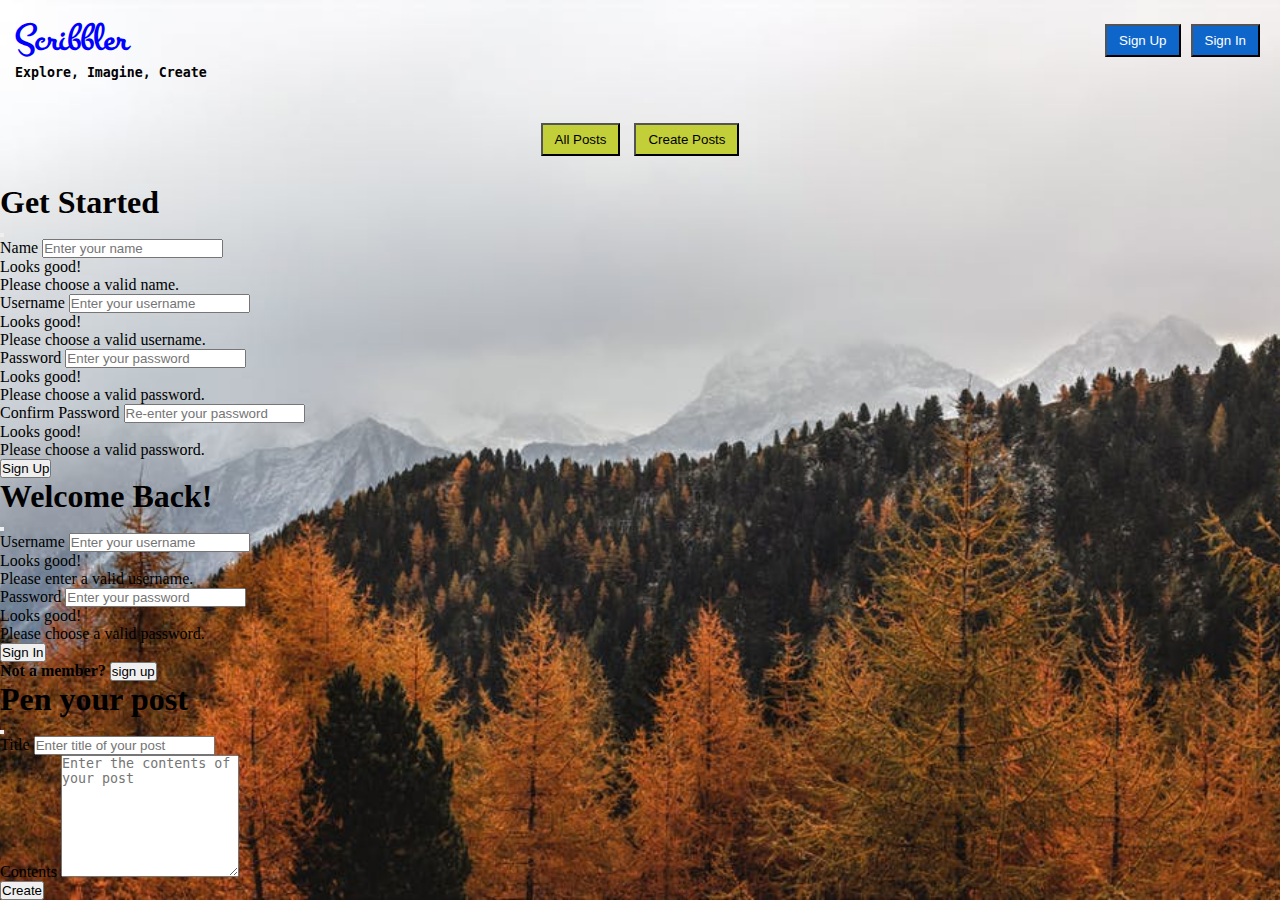
<file: index.html>
<!DOCTYPE html>
<html lang="en">
	<head>
		<!-- Set the character encoding to UTF-8 -->
		<meta charset="UTF-8" />
		<!-- Ensure compatibility with Internet Explorer -->
		<meta http-equiv="X-UA-Compatible" content="IE=edge" />
		<!-- Set the initial viewport size for mobile devices -->
		<meta name="viewport" content="width=device-width, initial-scale=1.0" />
		<!-- Set the page title to "Home page" -->
		<title>Home page</title>

		<!-- TODO: Include Font Awesome file here -->
		<!-- TODO: Include Google Fonts file here -->

		<!-- Preconnect to Google Fonts server -->
		<link rel="preconnect" href="https://fonts.googleapis.com" />
		<!-- Preconnect to Google Fonts static content server -->
		<link rel="preconnect" href="https://fonts.gstatic.com" crossorigin />
		<!-- Include Montez and Ubuntu Mono fonts from Google Fonts -->
		<link
			href="https://fonts.googleapis.com/css2?family=Montez&family=Ubuntu+Mono&display=swap"
			rel="stylesheet"
		/>
		<!-- Include Bootstrap CSS file from jsdelivr CDN -->
		<link
			href="https://cdn.jsdelivr.net/npm/bootstrap@5.3.0-alpha1/dist/css/bootstrap.min.css"
			rel="stylesheet"
			integrity="sha384-GLhlTQ8iRABdZLl6O3oVMWSktQOp6b7In1Zl3/Jr59b6EGGoI1aFkw7cmDA6j6gD"
			crossorigin="anonymous"
		/>
		<!-- common.css and index.css linking -->
		<link rel="stylesheet" href="styles/common.css" />
		<link rel="stylesheet" href="styles/index.css" />
	</head>

	<body>
		<!-- TODO: Include all your code for the header and home page here -->
		<div class="container-div">
			<header>
				<div class="header-div">
					<!-- Header section with site name -->
					<div class="heading">
						<h1>Scribbler</h1>
					</div>
					<span></span>
					<div class="heading-buttons">
						<!-- Button to open sign up modal -->
						<button
							type="button"
							class="btn btn-primary"
							data-bs-toggle="modal"
							data-bs-target="#signupModal"
						>
							Sign Up
						</button>
						<!-- Button to open sign in modal -->
						<button
							type="button"
							class="btn btn-primary"
							data-bs-toggle="modal"
							data-bs-target="#signinModal"
						>
							Sign In
						</button>
					</div>
				</div>
				<!-- Heading description section -->
				<div class="heading-description">
					<h5>Explore, Imagine, Create</h5>
				</div>
			</header>
			<main class="main">
				<div class="main-container">
					<!-- Button to redirect to posts list page -->
					<button
						type="button"
						onclick="window.location.href='/html/postslist.html';"
						class="btn btn-warning"
					>
						All Posts
					</button>
					<!-- Button to open create post modal -->
					<button
						type="button"
						class="btn btn-warning"
						data-bs-toggle="modal"
						data-bs-target="#createPostsModal"
					>
						Create Posts
					</button>
				</div>
			</main>

			<!-- This is a Modal element for signing up -->
			<div
				class="modal fade"
				id="signupModal"
				tabindex="-1"
				aria-labelledby="exampleModalLabel"
				aria-hidden="true"
			>
				<!-- Modal dialog that centers the modal content -->
				<div class="modal-dialog modal-dialog-centered">
					<!-- Modal content container -->
					<div class="modal-content">
						<!-- Modal header with a title and a close button -->
						<div class="modal-header">
							<h1 class="modal-title fs-5" id="exampleModalLabel">
								Get Started
							</h1>
							<button
								type="button"
								class="btn-close"
								data-bs-dismiss="modal"
								aria-label="Close"
							></button>
						</div>
						<!-- Modal body with a form for sign up -->
						<div class="modal-body">
							<form class="needs-validation" novalidate>
								<!-- Form input for name -->
								<div class="mb-3 has-validation">
									<label for="name" class="form-label"
										>Name</label
									>
									<input
										type="text"
										class="form-control"
										id="name"
										placeholder="Enter your name"
										required
									/>
									<!-- Validation feedback for valid input -->
									<div class="valid-feedback">
										Looks good!
									</div>
									<!-- Validation feedback for invalid input -->
									<div class="invalid-feedback">
										Please choose a valid name.
									</div>
								</div>
								<!-- Form input for username -->
								<div class="mb-3 has-validation">
									<label for="username" class="form-label"
										>Username</label
									>
									<input
										type="text"
										class="form-control"
										id="username"
										placeholder="Enter your username"
										required
									/>
									<!-- Validation feedback for valid input -->
									<div class="valid-feedback">
										Looks good!
									</div>
									<!-- Validation feedback for invalid input -->
									<div class="invalid-feedback">
										Please choose a valid username.
									</div>
								</div>
								<!-- Form input for password -->
								<div class="mb-3 has-validation">
									<label for="password" class="form-label"
										>Password</label
									>
									<input
										type="password"
										class="form-control"
										id="password"
										placeholder="Enter your password"
										required
									/>
									<!-- Validation feedback for valid input -->
									<div class="valid-feedback">
										Looks good!
									</div>
									<!-- Validation feedback for invalid input -->
									<div class="invalid-feedback">
										Please choose a valid password.
									</div>
								</div>
								<!-- Form input for confirm password -->
								<div class="mb-3 has-validation">
									<label
										for="confirm-password"
										class="form-label"
										>Confirm Password</label
									>
									<input
										type="password"
										class="form-control"
										id="confirm-password"
										placeholder="Re-enter your password"
										required
									/>
									<!-- Validation feedback for valid input -->
									<div class="valid-feedback">
										Looks good!
									</div>
									<!-- Validation feedback for invalid input -->
									<div class="invalid-feedback">
										Please choose a valid password.
									</div>
								</div>
								<!-- Submit button for the form -->
								<div class="mb-3">
									<button
										type="submit"
										class="btn btn-success form-control"
									>
										Sign Up
									</button>
								</div>
							</form>
						</div>
					</div>
				</div>
			</div>

			<!-- This is a Modal element for signing in -->
			<div
				class="modal fade"
				id="signinModal"
				tabindex="-1"
				aria-labelledby="exampleModalLabel"
				aria-hidden="true"
			>
				<!-- Modal dialog -->
				<div class="modal-dialog modal-dialog-centered">
					<!-- Modal content -->
					<div class="modal-content">
						<!-- Modal header -->
						<div class="modal-header">
							<!-- Modal title -->
							<h1 class="modal-title fs-5" id="exampleModalLabel">
								Welcome Back!
							</h1>
							<!-- Modal close button -->
							<button
								type="button"
								class="btn-close"
								data-bs-dismiss="modal"
								aria-label="Close"
							></button>
						</div>
						<!-- Modal body -->
						<div class="modal-body">
							<!-- Modal form -->
							<form class="needs-validation" novalidate>
								<!-- Username field -->
								<div class="mb-3 has-validation">
									<label
										for="signInUsername"
										class="form-label"
										>Username</label
									>
									<input
										type="text"
										class="form-control"
										id="signInUsername"
										placeholder="Enter your username"
										required
									/>
									<!-- Username validation feedback -->
									<div class="valid-feedback">
										Looks good!
									</div>
									<div class="invalid-feedback">
										Please enter a valid username.
									</div>
								</div>
								<!-- Password field -->
								<div class="mb-3 has-validation">
									<label
										for="signInPassword"
										class="form-label"
										>Password</label
									>
									<input
										type="password"
										class="form-control"
										id="signInPassword"
										placeholder="Enter your password"
										required
									/>
									<!-- Password validation feedback -->
									<div class="valid-feedback">
										Looks good!
									</div>
									<div class="invalid-feedback">
										Please choose a valid password.
									</div>
								</div>
								<!-- Sign In button -->
								<div class="mb-3">
									<button
										type="submit"
										class="btn btn-success form-control"
									>
										Sign In
									</button>
								</div>
								<!-- Sign up link -->
								<div class="my-3 p-2 position-relative">
									<div
										class="position-absolute top-50 start-50 translate-middle"
									>
										<strong>Not a member?</strong>
										<button
											type="button"
											class="btn btn-link align-middle"
											data-bs-toggle="modal"
											data-bs-target="#signupModal"
										>
											sign up
										</button>
									</div>
								</div>
							</form>
						</div>
					</div>
				</div>
			</div>

			<!-- Modal for creating new posts -->
			<div
				class="modal fade"
				id="createPostsModal"
				tabindex="-1"
				aria-labelledby="exampleModalLabel"
				aria-hidden="true"
			>
				<div class="modal-dialog modal-xl modal-dialog-centered">
					<div class="modal-content">
						<div class="modal-header">
							<h1 class="modal-title fs-5" id="exampleModalLabel">
								Pen your post
							</h1>
							<button
								type="button"
								class="btn-close"
								data-bs-dismiss="modal"
								aria-label="Close"
							></button>
						</div>
						<div class="modal-body">
							<!-- Form for creating a new post -->
							<div class="mb-3">
								<label
									for="formGroupExampleInput"
									class="form-label"
									>Title</label
								>
								<input
									type="text"
									class="form-control"
									id="formGroupExampleInput"
									placeholder="Enter title of your post"
								/>
							</div>
							<div class="mb-3">
								<label
									for="exampleFormControlTextarea1"
									class="form-label"
									>Contents</label
								>
								<textarea
									class="form-control"
									id="exampleFormControlTextarea1"
									rows="8"
									placeholder="Enter the contents of your post"
								></textarea>
							</div>
							<div class="mb-3 d-flex justify-content-center">
								<!-- Button to create the new post -->
								<button type="button" class="btn btn-success">
									Create
								</button>
							</div>
						</div>
					</div>
				</div>
			</div>
		</div>

		<!-- scripts goes here -->
		<script
			src="https://cdn.jsdelivr.net/npm/bootstrap@5.3.0-alpha1/dist/js/bootstrap.bundle.min.js"
			integrity="sha384-w76AqPfDkMBDXo30jS1Sgez6pr3x5MlQ1ZAGC+nuZB+EYdgRZgiwxhTBTkF7CXvN"
			crossorigin="anonymous"
		></script>
		<script src="/scripts/common.js"></script>
	</body>
</html>
</file>
<file: styles/common.css>
* {
	margin: 0;
	padding: 0;
}

body {
	margin: 0px;
}

header {
	padding: 15px;
}

.header-div {
	display: flex;
	align-items: center;
}

.header-div span {
	flex-grow: 1;
}

.heading {
	font-size: larger;
}

.heading h1 {
	color: blue;
	font-family: 'Montez', cursive;
	margin: 0;
}

.heading-buttons {
	display: flex;
	align-items: center;
}

.heading-buttons button {
	padding: 7px 12px;
	background-color: rgb(15, 102, 202);
	color: white;
	margin: 0px 5px;
}

.heading-description h5 {
	margin: 0;
	font-family: 'Ubuntu Mono', monospace;
}
</file>
<file: styles/index.css>
.container-div {
	min-height: 100vh;
	display: flex;
	flex-direction: column;
	background: url(/images/background.jpg) no-repeat center center fixed;
	-webkit-background-size: cover;
	-moz-background-size: cover;
	-o-background-size: cover;
	background-size: cover;
}

.main {
	flex-grow: 1;
	display: flex;
	justify-content: center;
	align-items: center;
}

.main-container button {
	padding: 7px 12px;
	background-color: rgb(194, 207, 56);
	margin: 0px 5px;
}
</file>
